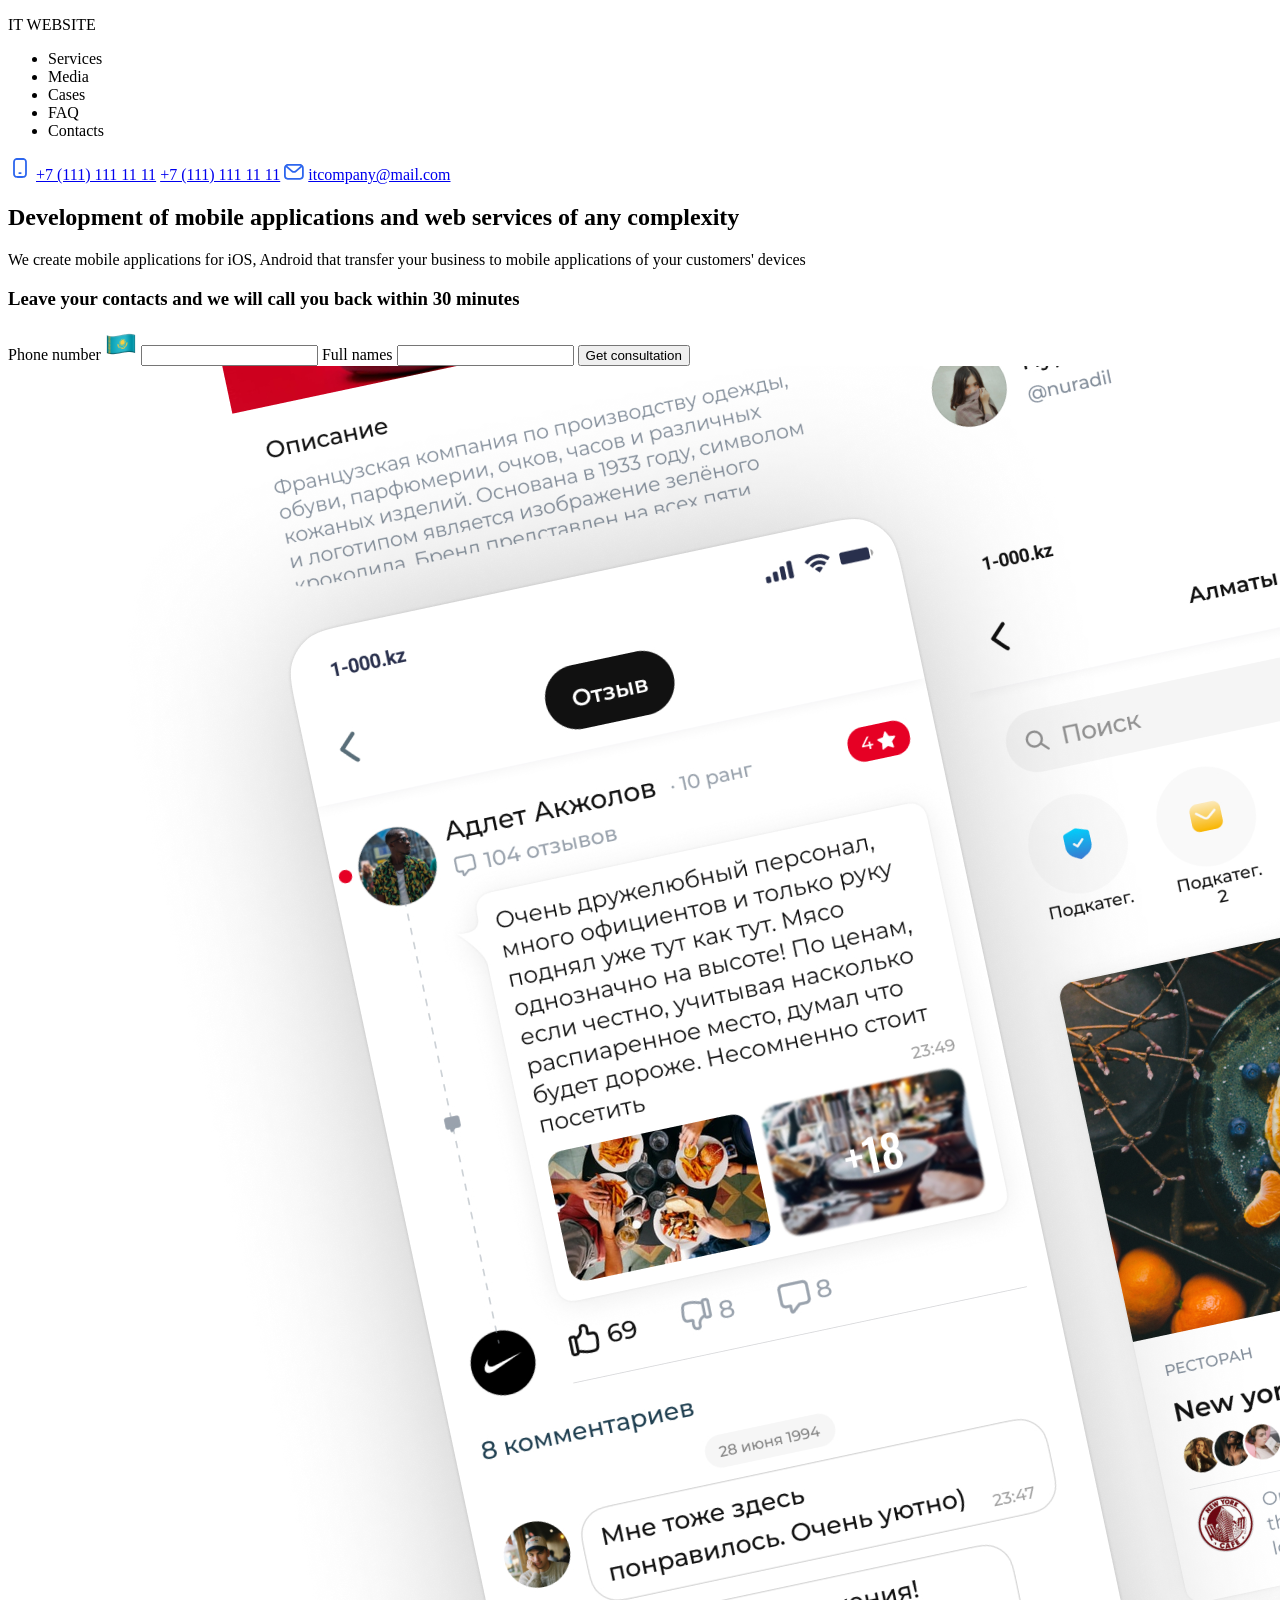
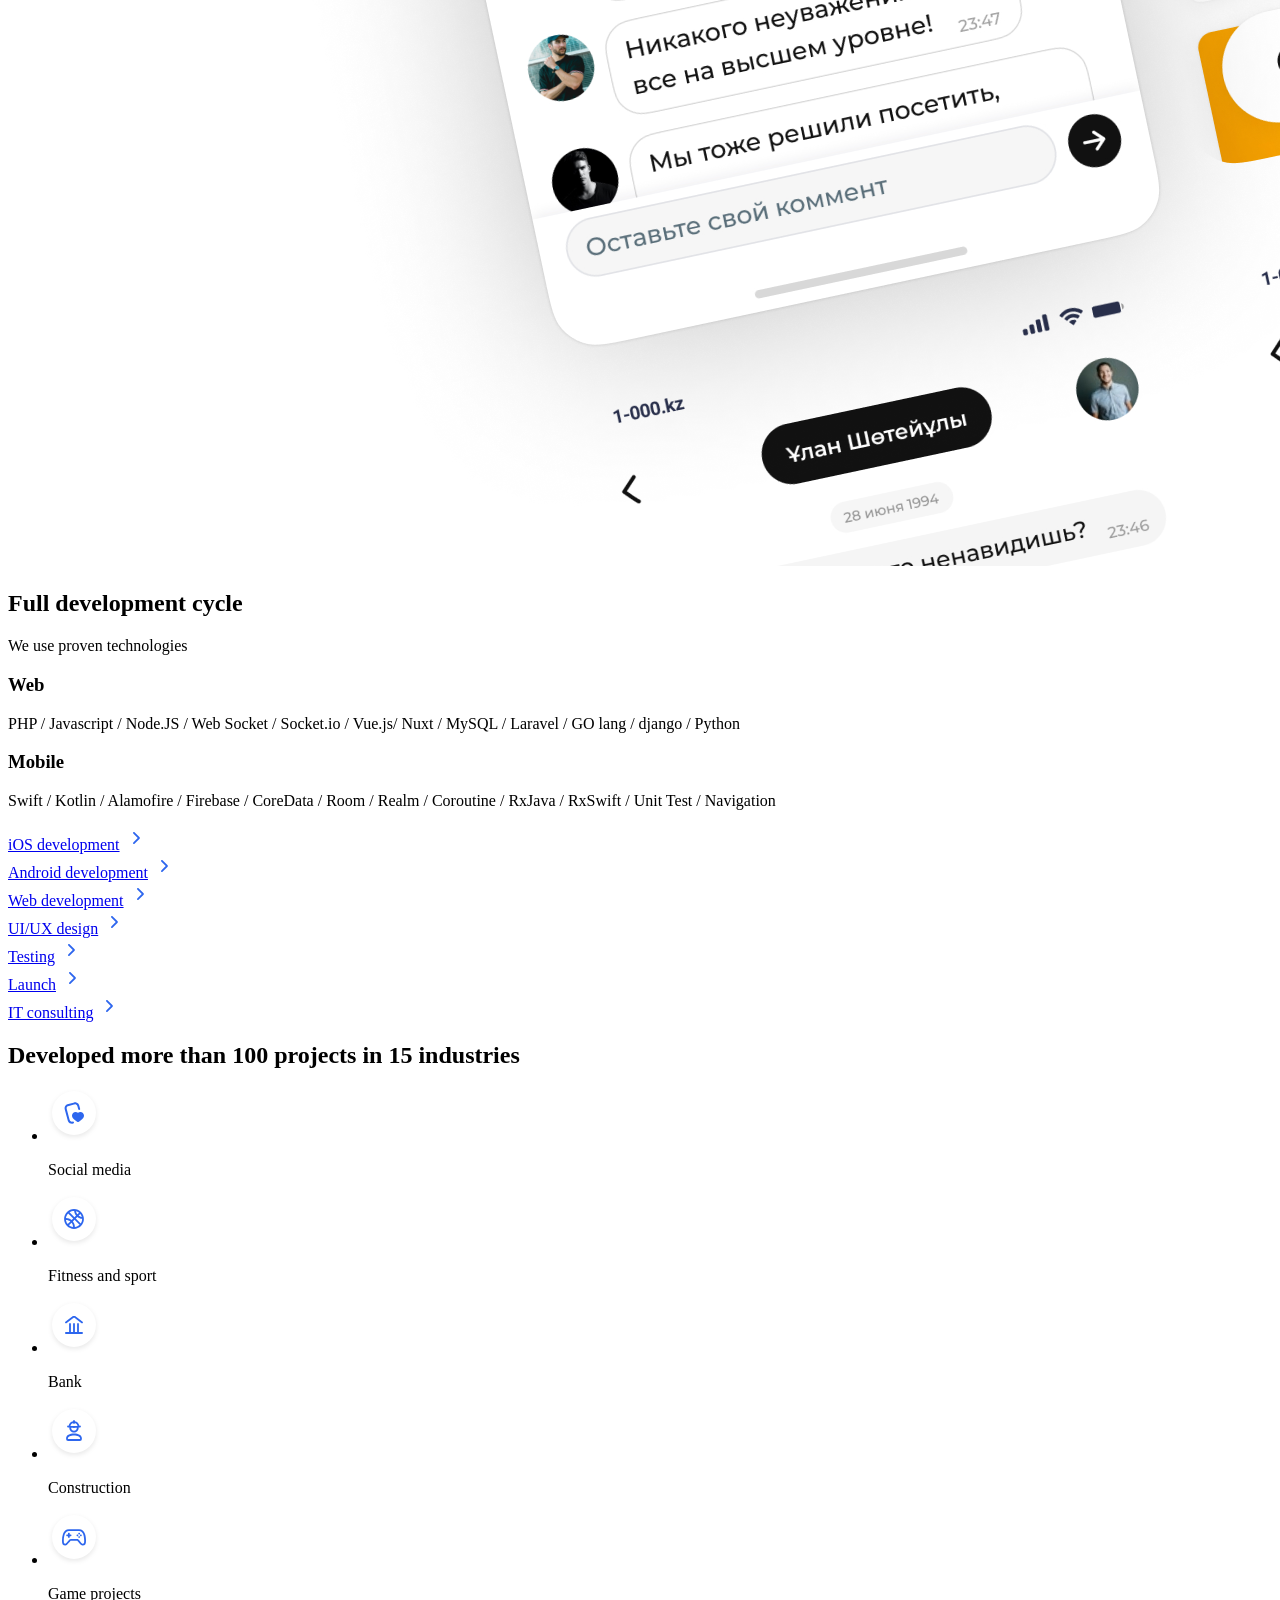
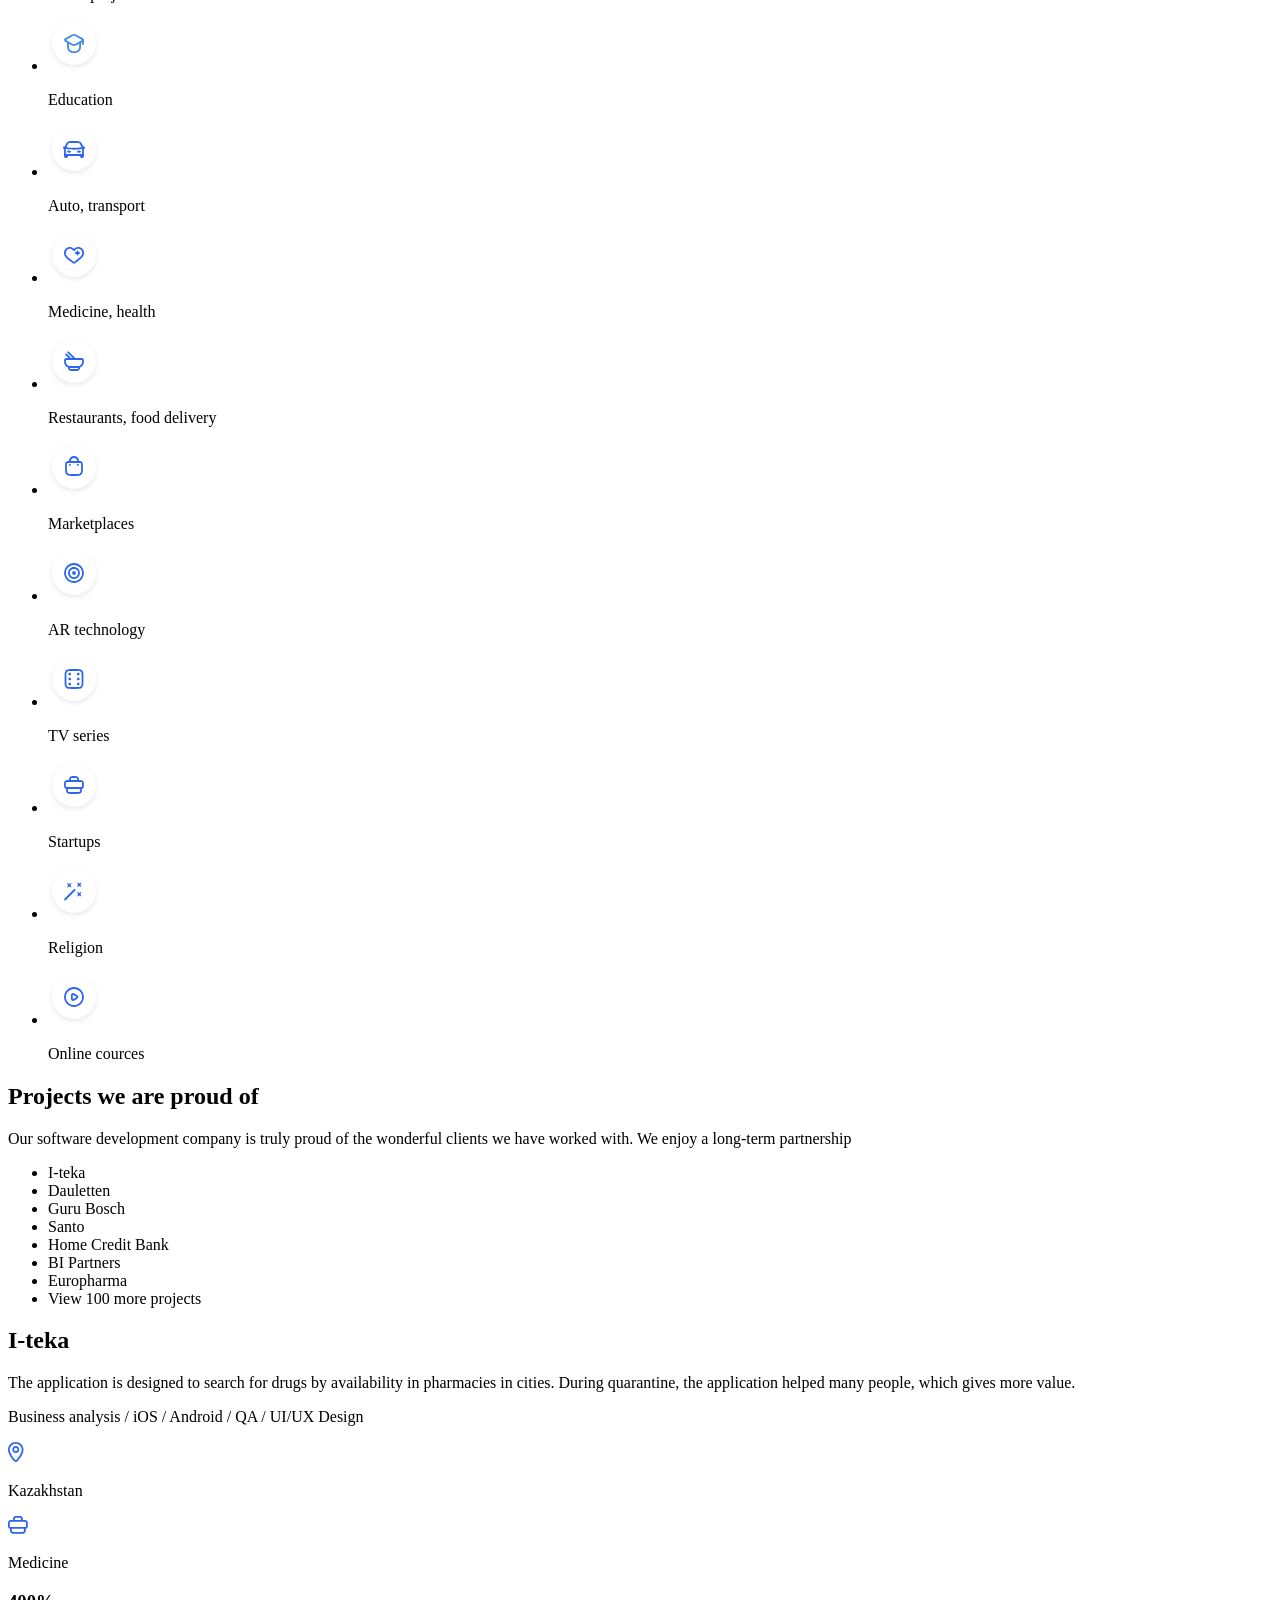
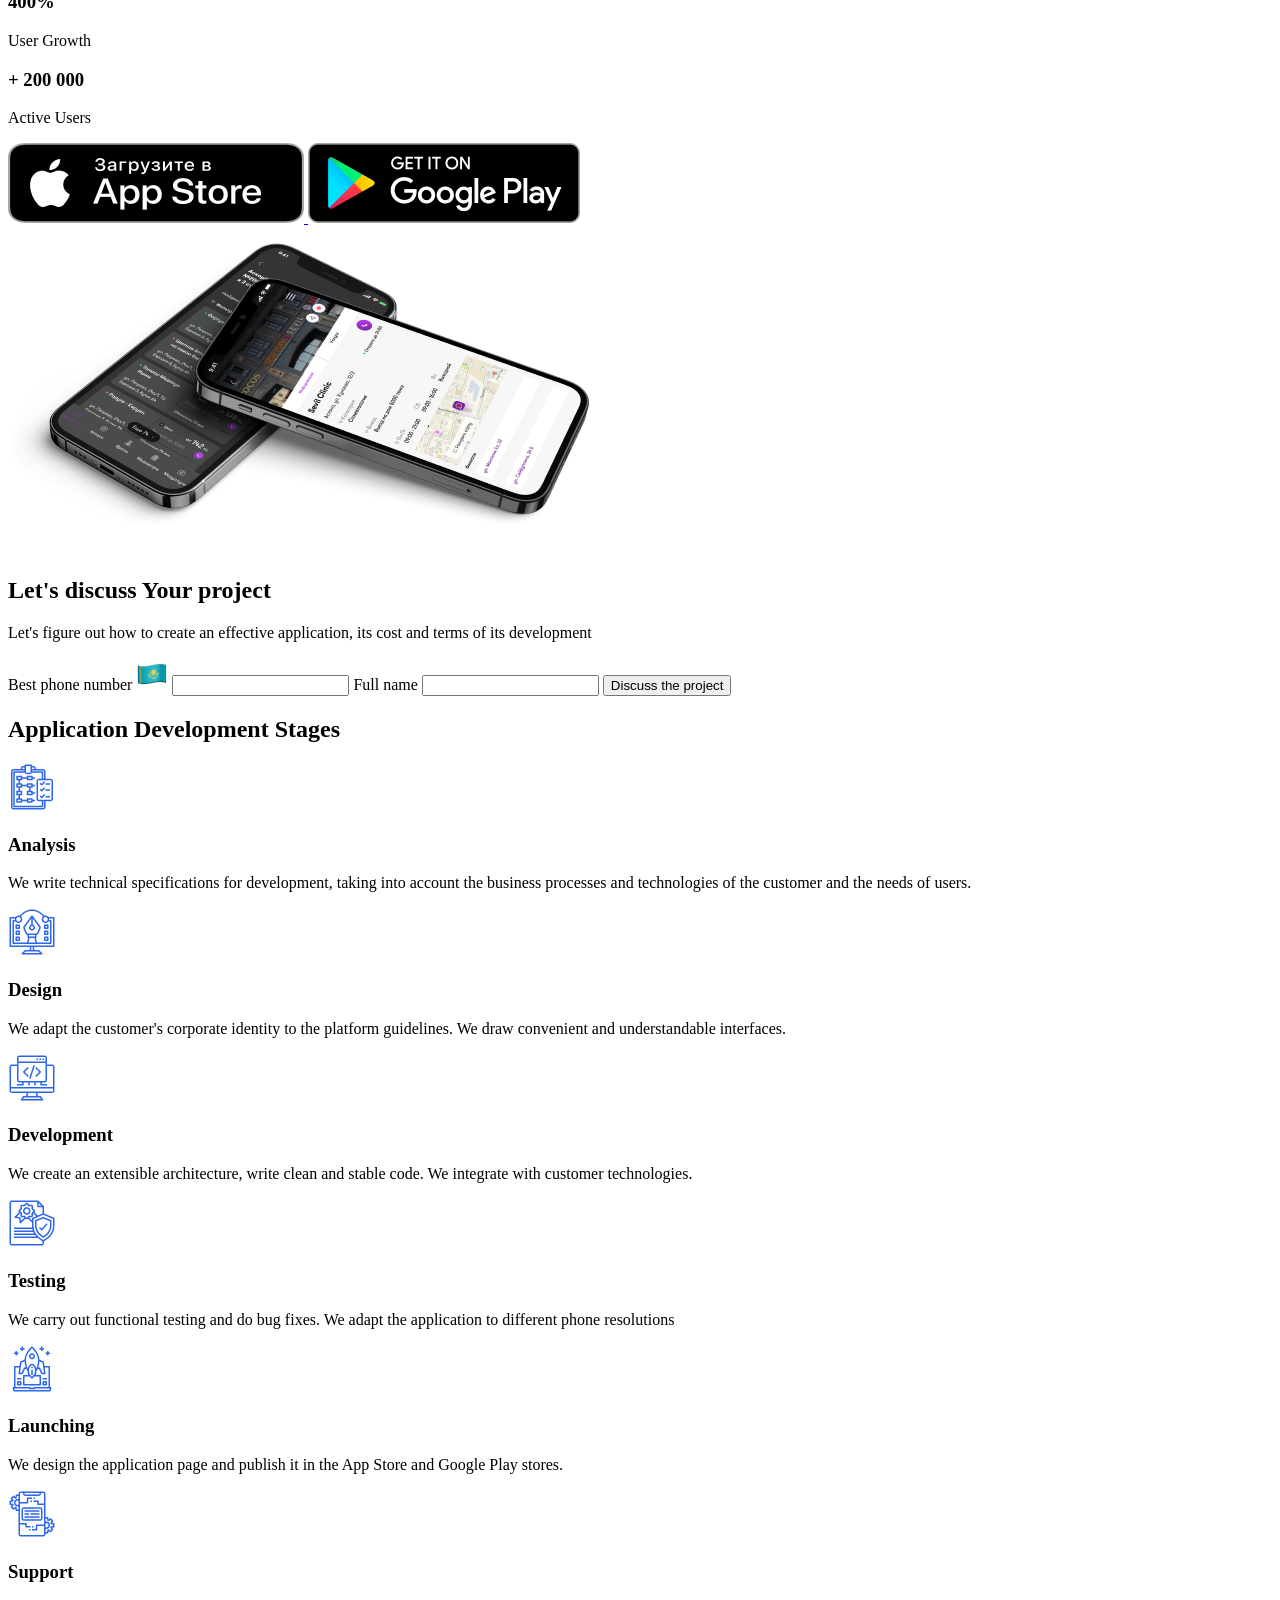
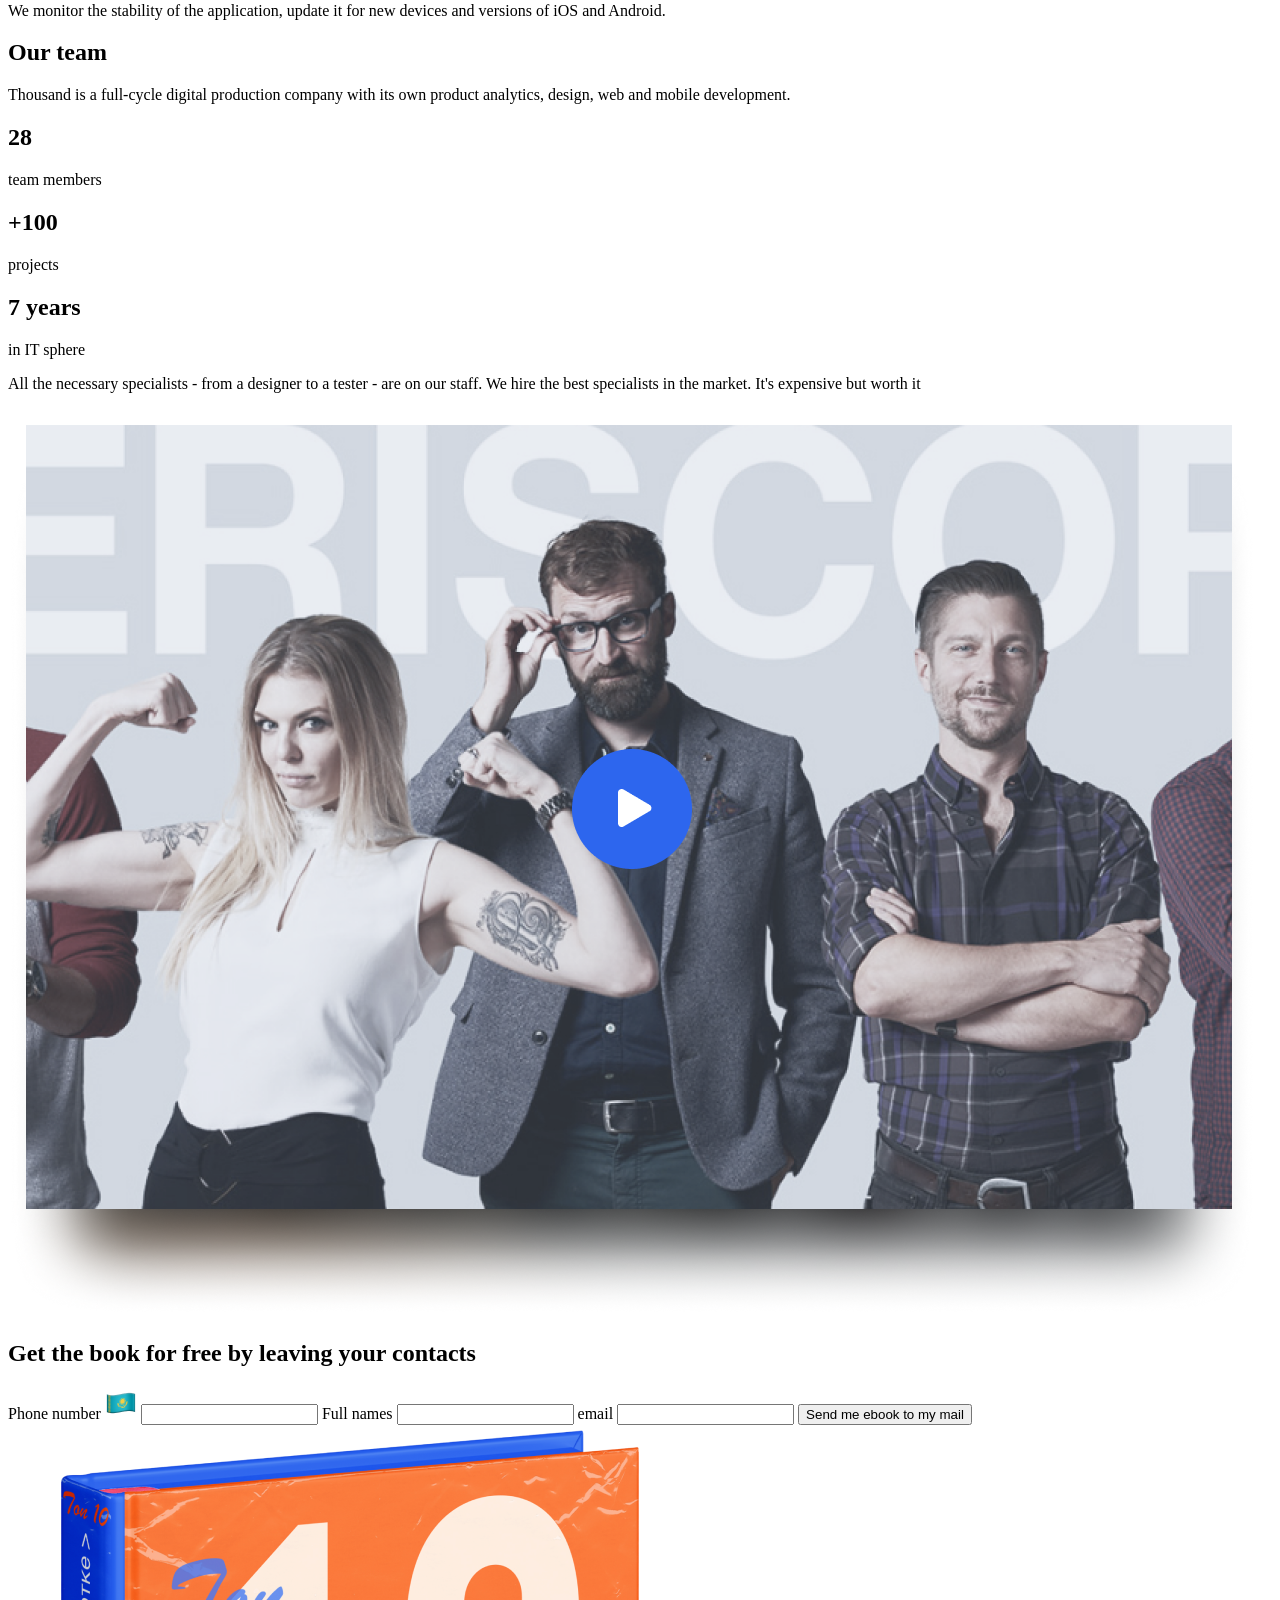
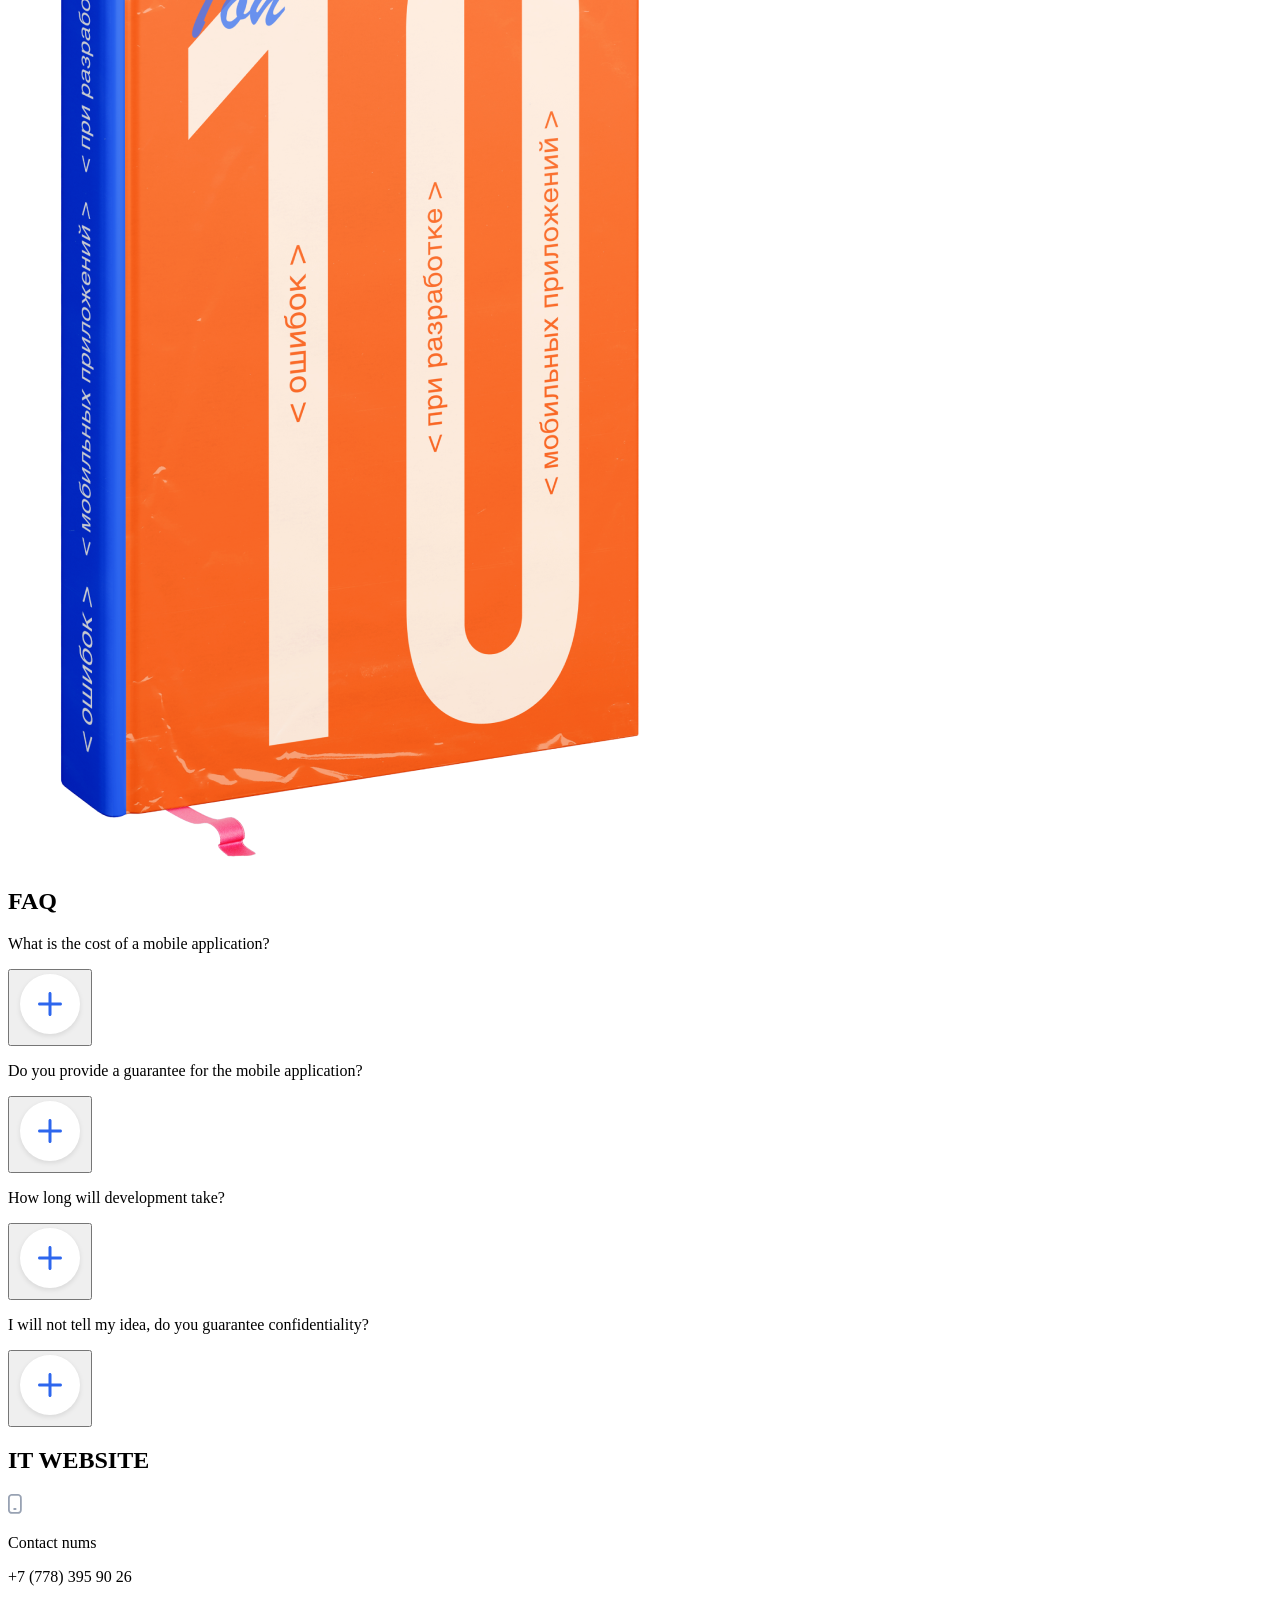
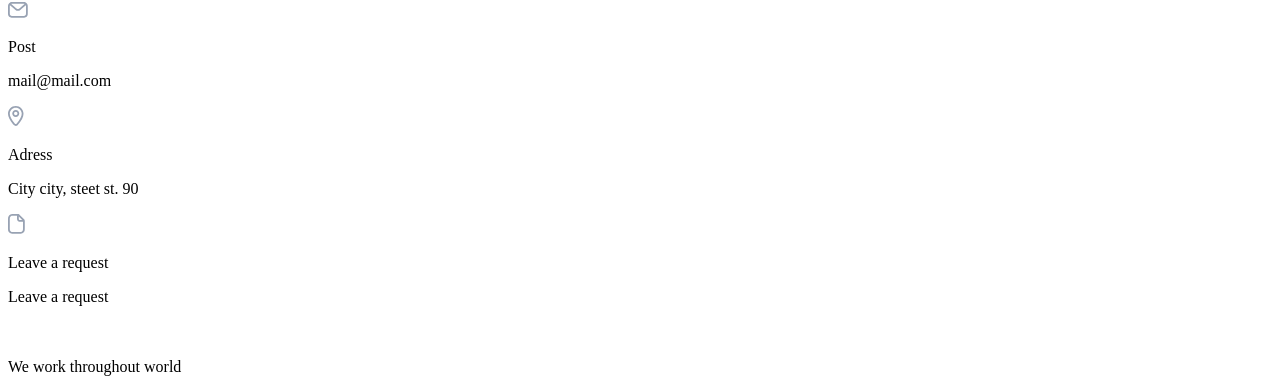
<file: src/index.html>
<!DOCTYPE html>
<html lang="ru">
<head>
    <meta charset="UTF-8">
    <meta name="viewport" content="width=device-width, initial-scale=1.0">
    <title>Document</title>
</head>
<body>
    <main class="main-block">
        <section class="section-welcome">
            <header class="header-block">
                <div class="header-logo">
                    <p>IT WEBSITE</p>
                </div>

                <nav class="header-nav">
                    <ul>
                        <li>Services</li>
                        <li>Media</li>
                        <li>Cases</li>
                        <li>FAQ</li>
                        <li>Contacts</li>
                    </ul>
                </nav>

                <div class="header-contacts">
                    <img src="images/phone.svg" alt="иконка телефона">
                    <a href="tel:+71111111111">+7 (111) 111 11 11</a>
                    <a href="tel:+71111111111">+7 (111) 111 11 11</a>

                    <img src="images/mail.svg" alt="иконка письма">
                    <a href="mailtro:itcompany@mail.com">itcompany@mail.com</a>
                </div>
            </header>

            <div class="about-company">
                <h1>Development of mobile applications and web services of any complexity</h1>
                <p>We create mobile applications for iOS, Android that transfer your business to mobile applications of your customers' devices</p>
            </div>

            <div class="get-consultation">
                <h3>Leave your contacts and we will call you back within 30 minutes</h3>

                <form action="#" class="form-get-consultation">
                    <label for="phone">Phone number</label>
                    <img src="images/flag.png" alt="флаг казахстана">
                    <input type="tel" name="phone" id="phone">

                    <label for="name">Full names</label>
                    <input type="text" name="name" id="name">

                    <button>Get consultation</button>
                </form>
            </div>

            <img src="images/welcome.png" alt="телефон на заднем плане">
        </section>

        <section class="development-cycle">
            <div class="title-info">
                <h2>Full development cycle</h2>
                <p>We use proven technologies</p>
            </div>

            <div class="usen-techonologies">
                <div class="web">
                    <h3>Web</h3>
                    <p>PHP / Javascript / Node.JS / Web Socket / Socket.io / Vue.js/ Nuxt / MySQL / Laravel / GO lang / django / Python</p>
                </div>

                <div class="mobile">
                    <h3>Mobile</h3>
                    <p>Swift / Kotlin / Alamofire / Firebase / CoreData / Room / Realm / Coroutine / RxJava / RxSwift / Unit Test / Navigation</p>
                </div>
            </div>

            <div class="other-info-links">
                <div class="other-info-link">
                    <a href="#">iOS  development</a>
                    <img src="images/strelka.svg" alt="стрелочка">
                </div>
                <div class="other-info-link">
                    <a href="#">Android development</a>
                    <img src="images/strelka.svg" alt="стрелочка">
                </div>
                <div class="other-info-link">
                    <a href="#">Web development</a>
                    <img src="images/strelka.svg" alt="стрелочка">
                </div>
                <div class="other-info-link">
                    <a href="#">UI/UX design</a>
                    <img src="images/strelka.svg" alt="стрелочка">
                </div>
                <div class="other-info-link">
                    <a href="#">Testing</a>
                    <img src="images/strelka.svg" alt="стрелочка">
                </div>
                <div class="other-info-link">
                    <a href="#">Launch</a>
                    <img src="images/strelka.svg" alt="стрелочка">
                </div>
                <div class="other-info-link">
                    <a href="#">IT consulting</a>
                    <img src="images/strelka.svg" alt="стрелочка">
                </div>
            </div>
        </section>

        <section class="about-projects">
            <div class="projects-in-industries">
                <h2>Developed more than 100 projects in 15 industries</h2>
                
                <div class="first-icons-block">
                    <ul>
                        <li>
                            <img src="images/icon1-1.svg" alt="Social media icon">
                            <p>Social media</p>
                        </li>
                        <li>
                            <img src="images/icon1-2.svg" alt="Fitness and sport icon">
                            <p>Fitness and sport</p>
                        </li>
                        <li>
                            <img src="images/icon1-3.svg" alt="Bank icon">
                            <p>Bank</p>
                        </li>
                        <li>
                            <img src="images/icon1-4.svg" alt="Construction icon">
                            <p>Construction</p>
                        </li>
                        <li>
                            <img src="images/icon1-5.svg" alt="Game projects icon">
                            <p>Game projects</p>
                        </li>
                    </ul>
                </div>
                <div class="second-icons-block">
                    <ul>
                        <li>
                            <img src="images/icon2-1.svg" alt="Education icon">
                            <p>Education</p>
                        </li>
                        <li>
                            <img src="images/icon2-2.svg" alt="Auto, transport icon">
                            <p>Auto, transport</p>
                        </li>
                        <li>
                            <img src="images/icon2-3.svg" alt="Medicine, health icon">
                            <p>Medicine, health</p>
                        </li>
                        <li>
                            <img src="images/icon2-4.svg" alt="Restaurants, food delivery icon">
                            <p>Restaurants, food delivery</p>
                        </li>
                        <li>
                            <img src="images/icon2-5.svg" alt="Marketplaces icon">
                            <p>Marketplaces</p>
                        </li>
                    </ul>
                </div>
                <div class="third-icons-block">
                    <ul>
                        <li>
                            <img src="images/icon3-1.svg" alt="AR technology icon">
                            <p>AR technology</p>
                        </li>
                        <li>
                            <img src="images/icon3-2.svg" alt="TV series icon">
                            <p>TV series</p>
                        </li>
                        <li>
                            <img src="images/icon3-3.svg" alt="Startups icon">
                            <p>Startups</p>
                        </li>
                        <li>
                            <img src="images/icon3-4.svg" alt="Religion icon">
                            <p>Religion</p>
                        </li>
                        <li>
                            <img src="images/icon3-5.svg" alt="Online cources icon">
                            <p>Online cources</p>
                        </li>
                    </ul>
                </div>
            </div>

            <div class="prouded-projects">
                <h2>Projects we are proud of</h2>
                <p>Our software development company is truly proud of the wonderful clients we have worked with. We enjoy a long-term partnership</p>

                <nav class="projects-nav">
                    <ul>
                        <li>I-teka</li>
                        <li>Dauletten</li>
                        <li>Guru Bosch</li>
                        <li>Santo</li>
                        <li>Home Credit Bank</li>
                        <li>BI Partners</li>
                        <li>Europharma</li>
                        <li>View 100 more projects</li>
                    </ul>
                </nav>

                <div class="i-teka">
                    <div class="i-teka-main-ifo">
                        <h2>I-teka</h2>
                        <p>The application is designed to search for drugs by availability in pharmacies in cities. During quarantine, the application helped many people, which gives more value.</p>
                        <p>Business analysis / iOS / Android / QA / UI/UX Design</p>
                    </div>

                    <div class="kazakhstan">
                        <img src="images/kazakhstan-icon.svg" alt="kazakhstan icon">
                        <p>Kazakhstan</p>
                    </div>
                    <div class="medicine">
                        <img src="images/medicine-icon.svg" alt="Medicine icon">
                        <p>Medicine</p>
                    </div>

                    <div class="statistic-user-growth">
                        <h3>400%</h3>
                        <p>User Growth</p>
                    </div>
                    <div class="statistic-active-users">
                        <h3>+ 200 000</h3>
                        <p>Active Users</p>
                    </div>

                    <div class="download-links">
                        <a href="#">
                            <img src="images/download-apple.png" alt="">
                        </a>
                        <a href="#">
                            <img src="images/download-google.png" alt="">
                        </a>
                    </div>
                </div>

                <img src="images/prouded-projects.png" alt="картинка телефона">
            </div>
        </section>

        <section class="discuss-project">
            <div class="discuss-project-info">
                <h2>Let's discuss Your project</h2>
                <p>Let's figure out how to create an effective application, its cost and terms of its development</p>
            </div>

            <form action="#">
                <label for="best-phone">Best phone number</label>
                <img src="images/flag.png" alt="флаг казахстана">
                <input type="text" name="best-phone" id="best-phone">

                <label for="full-name">Full name</label>
                <input type="text" name="full-name" id="full-name">

                <button type="submit">Discuss the project</button>
            </form>
        </section>

        <section class="app-stages">
            <h2>Application Development Stages</h2>

            <div class="app-stages-block">
                <img src="images/app-stages-icon1.svg" alt="Analysis icon">
                <h3>Analysis</h3>
                <p>We write technical specifications for development, taking into account the business processes and technologies of the customer and the needs of users.</p>
            </div>

            <div class="app-stages-block">
                <img src="images/app-stages-icon2.svg" alt="Design icon">
                <h3>Design</h3>
                <p>We adapt the customer's corporate identity to the platform guidelines. We draw convenient and understandable interfaces.</p>
            </div>

            <div class="app-stages-block">
                <img src="images/app-stages-icon3.svg" alt="Development icon">
                <h3>Development</h3>
                <p>We create an extensible architecture, write clean and stable code. We integrate with customer technologies.</p>
            </div>

            <div class="app-stages-block">
                <img src="images/app-stages-icon4.svg" alt="Testing icon">
                <h3>Testing</h3>
                <p>We carry out functional testing and do bug fixes. We adapt the application to different phone resolutions</p>
            </div>

            <div class="app-stages-block">
                <img src="images/app-stages-icon5.svg" alt="Launching icon">
                <h3>Launching</h3>
                <p>We design the application page and publish it in the App Store and Google Play stores.</p>
            </div>

            <div class="app-stages-block">
                <img src="images/app-stages-icon6.svg" alt="Support icon">
                <h3>Support</h3>
                <p>We monitor the stability of the application, update it for new devices and versions of iOS and Android.</p>
            </div>
        </section>

        <section class="about-team">
            <div class="team-info">
                <h2>Our team</h2>
                <p>Thousand is a full-cycle digital production company with its own product analytics, design, web and mobile development.</p>

                <div class="statistic-team">
                    <div class="team-members">
                        <h2>28</h2>
                        <p>team members</p>
                    </div>
                    <div class="count-projects">
                        <h2>+100</h2>
                        <p>projects</p>
                    </div>
                    <div class="in-it-years">
                        <h2>7 years</h2>
                        <p>in IT sphere</p>
                    </div>
                </div>

                <p>All the necessary specialists - from a designer to a tester - are on our staff. We hire the best specialists in the market. It's expensive but worth it</p>
            </div>

            <div class="link-to-video">
                <a href="#">
                    <img src="images/preview-video.png" alt="превью видео">
                </a>
            </div>
        </section>

        <section class="ebook-block">
            <h2>Get the book for free by leaving your contacts</h2>

            <form action="#" class="send-ebook">
                <label for="phone3">Phone number</label>
                <img src="images/flag.png" alt="флаг казахстана">
                <input type="tel" name="phone" id="phone3">

                <label for="name3">Full names</label>
                <input type="text" name="name" id="name3">

                <label for="mail">email</label>
                <input type="mail" name="mail" id="mail">

                <button>Send me ebook to my mail</button>
            </form>

            <img src="images/ebook.png" alt="картинка ебука">
        </section>

        <section class="faq">
            <h2>FAQ</h2>

            <div class="faq-block">
                <p>What is the cost of a mobile application?</p>
                <button>
                    <img src="images/plus-icon.svg" alt="иконка кнопки">
                </button>
            </div>
            <div class="faq-block">
                <p>Do you provide a guarantee for the mobile application?</p>
                <button>
                    <img src="images/plus-icon.svg" alt="иконка кнопки">
                </button>
            </div>
            <div class="faq-block">
                <p>How long will development take?</p>
                <button>
                    <img src="images/plus-icon.svg" alt="иконка кнопки">
                </button>
            </div>
            <div class="faq-block">
                <p>I will not tell my idea, do you guarantee confidentiality?</p>
                <button>
                    <img src="images/plus-icon.svg" alt="иконка кнопки">
                </button>
            </div>

            <footer class="it-website">
                <h2>IT WEBSITE</h2>

                <div class="footer-info-block">
                    <div class="footer-info">
                        <img src="images/footer-phone-icon.svg" alt="иконка телефона">
                        <p>Contact nums</p>
                        <p>+7 (778) 395 90 26</p>
                    </div>
                    <div class="footer-info">
                        <img src="images/footer-mail-icon.svg" alt="иконка почты">
                        <p>Post</p>
                        <p>mail@mail.com</p>
                    </div>
                    <div class="footer-info">
                        <img src="images/footer-map-icon.svg" alt="иконка map">
                        <p>Adress</p>
                        <p>City city, steet st. 90</p>
                    </div>
                    <div class="footer-info">
                        <img src="images/footer-file-icon.svg" alt="иконка файла">
                        <p>Leave a request</p>
                        <p>Leave a request</p>
                    </div>
                </div>

                <div class="end-sentenses">
                    <img src="images/world-icon.svg" alt="иконка карты казахстана">
                    <p>We work throughout world</p>
                </div>
            </footer>
        </section>
    </main>
</body>
</html>
</file>
